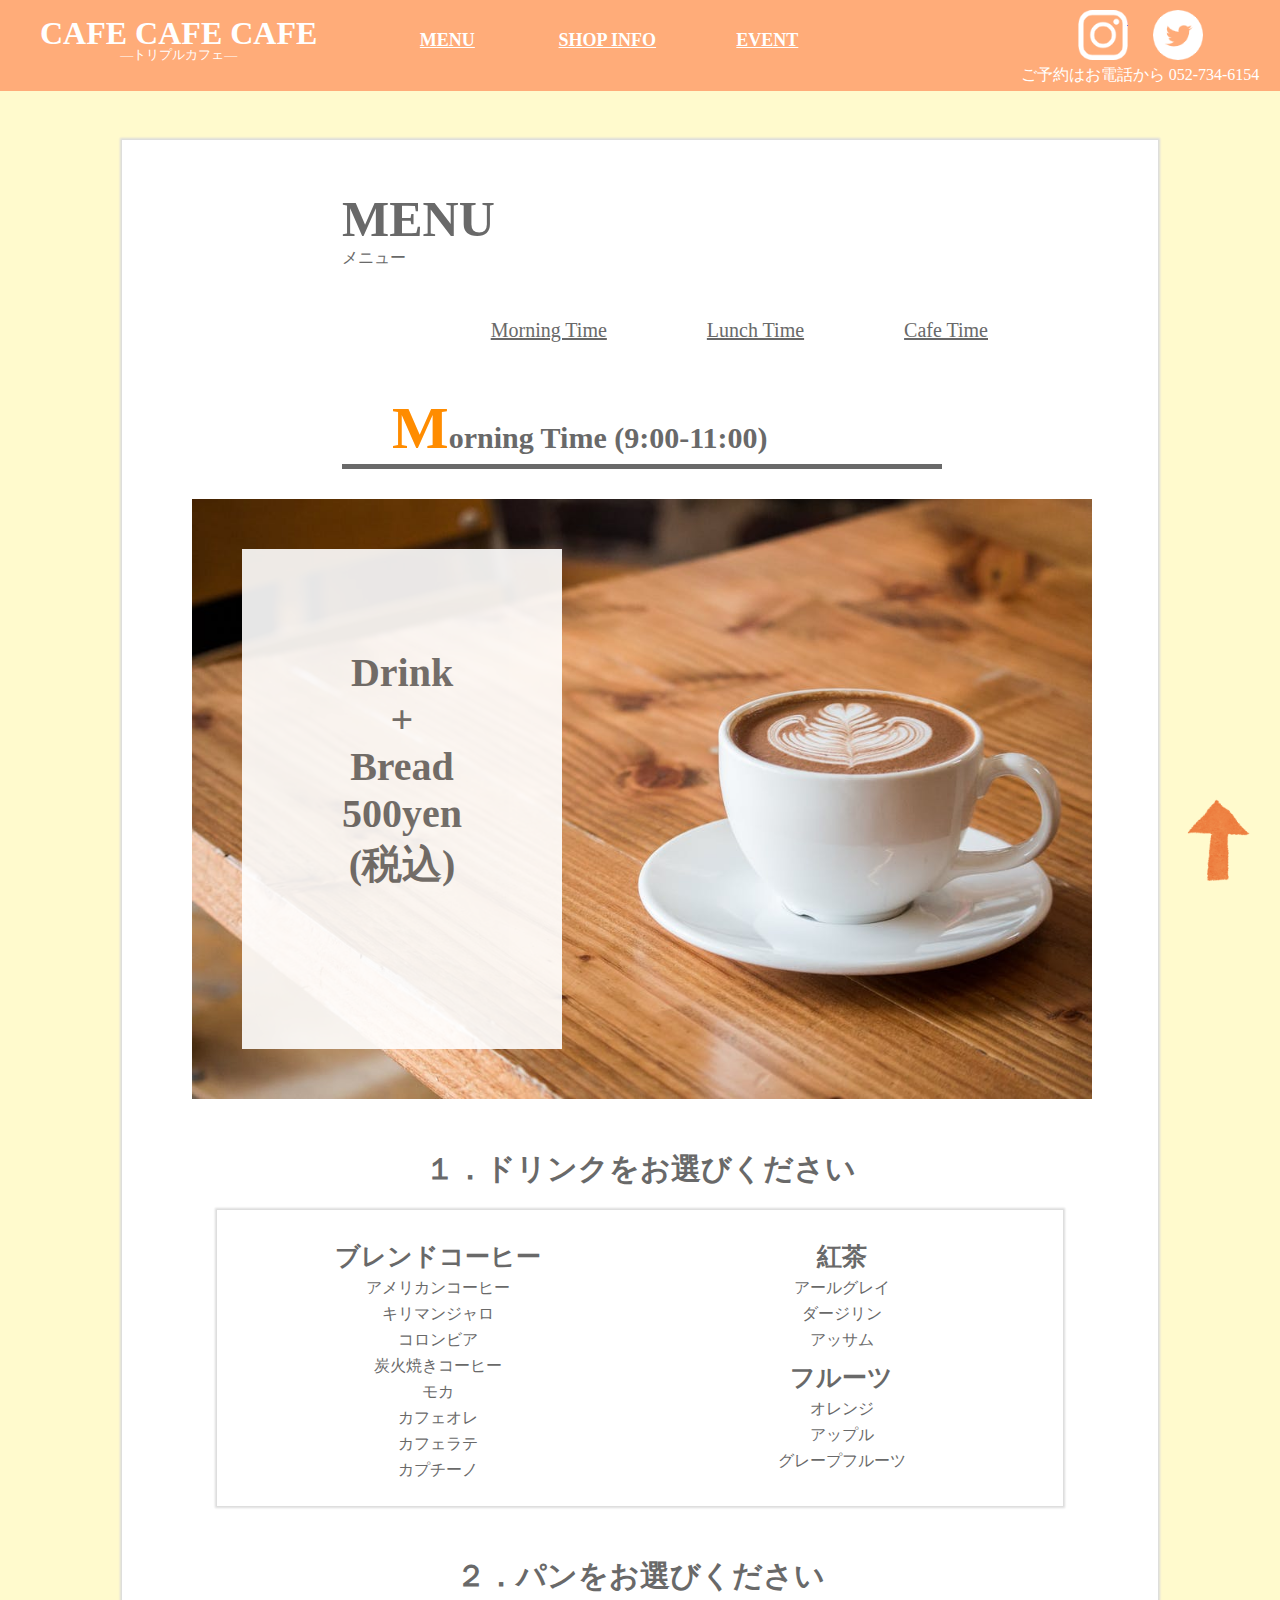
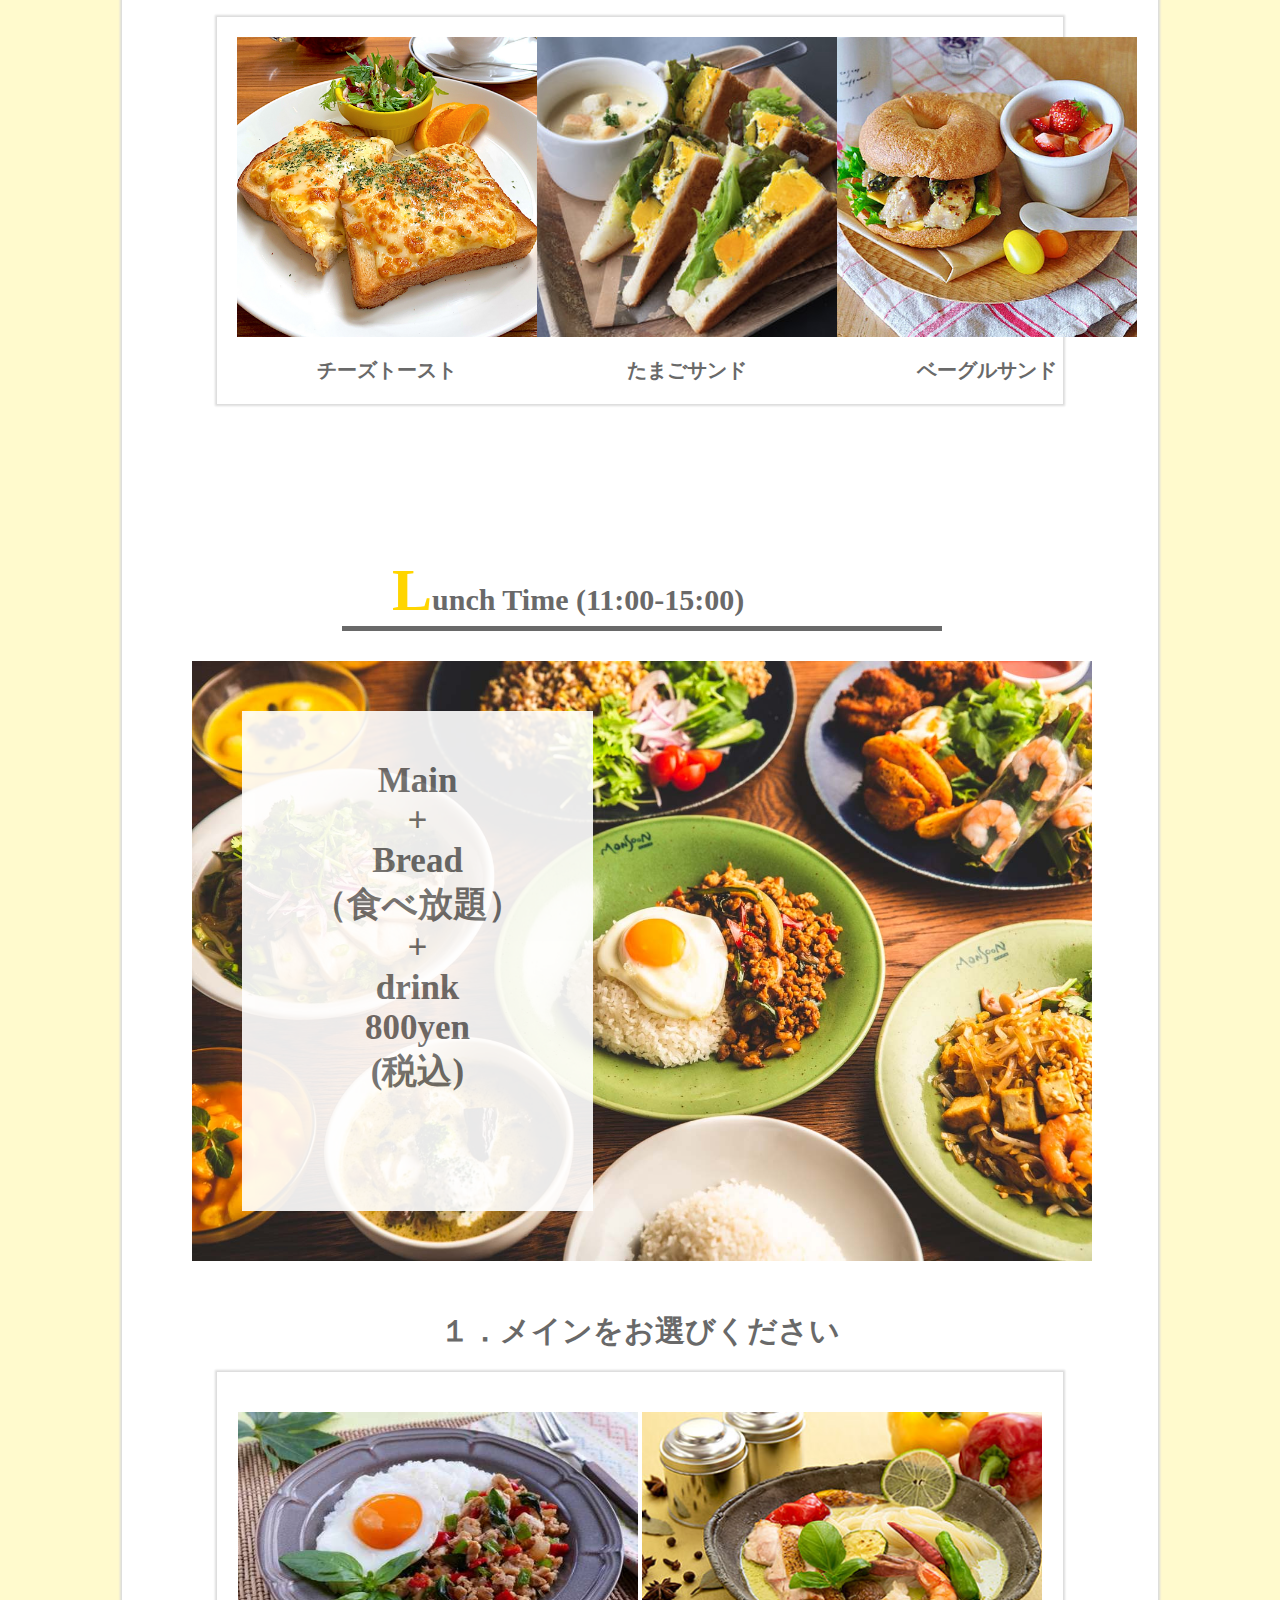
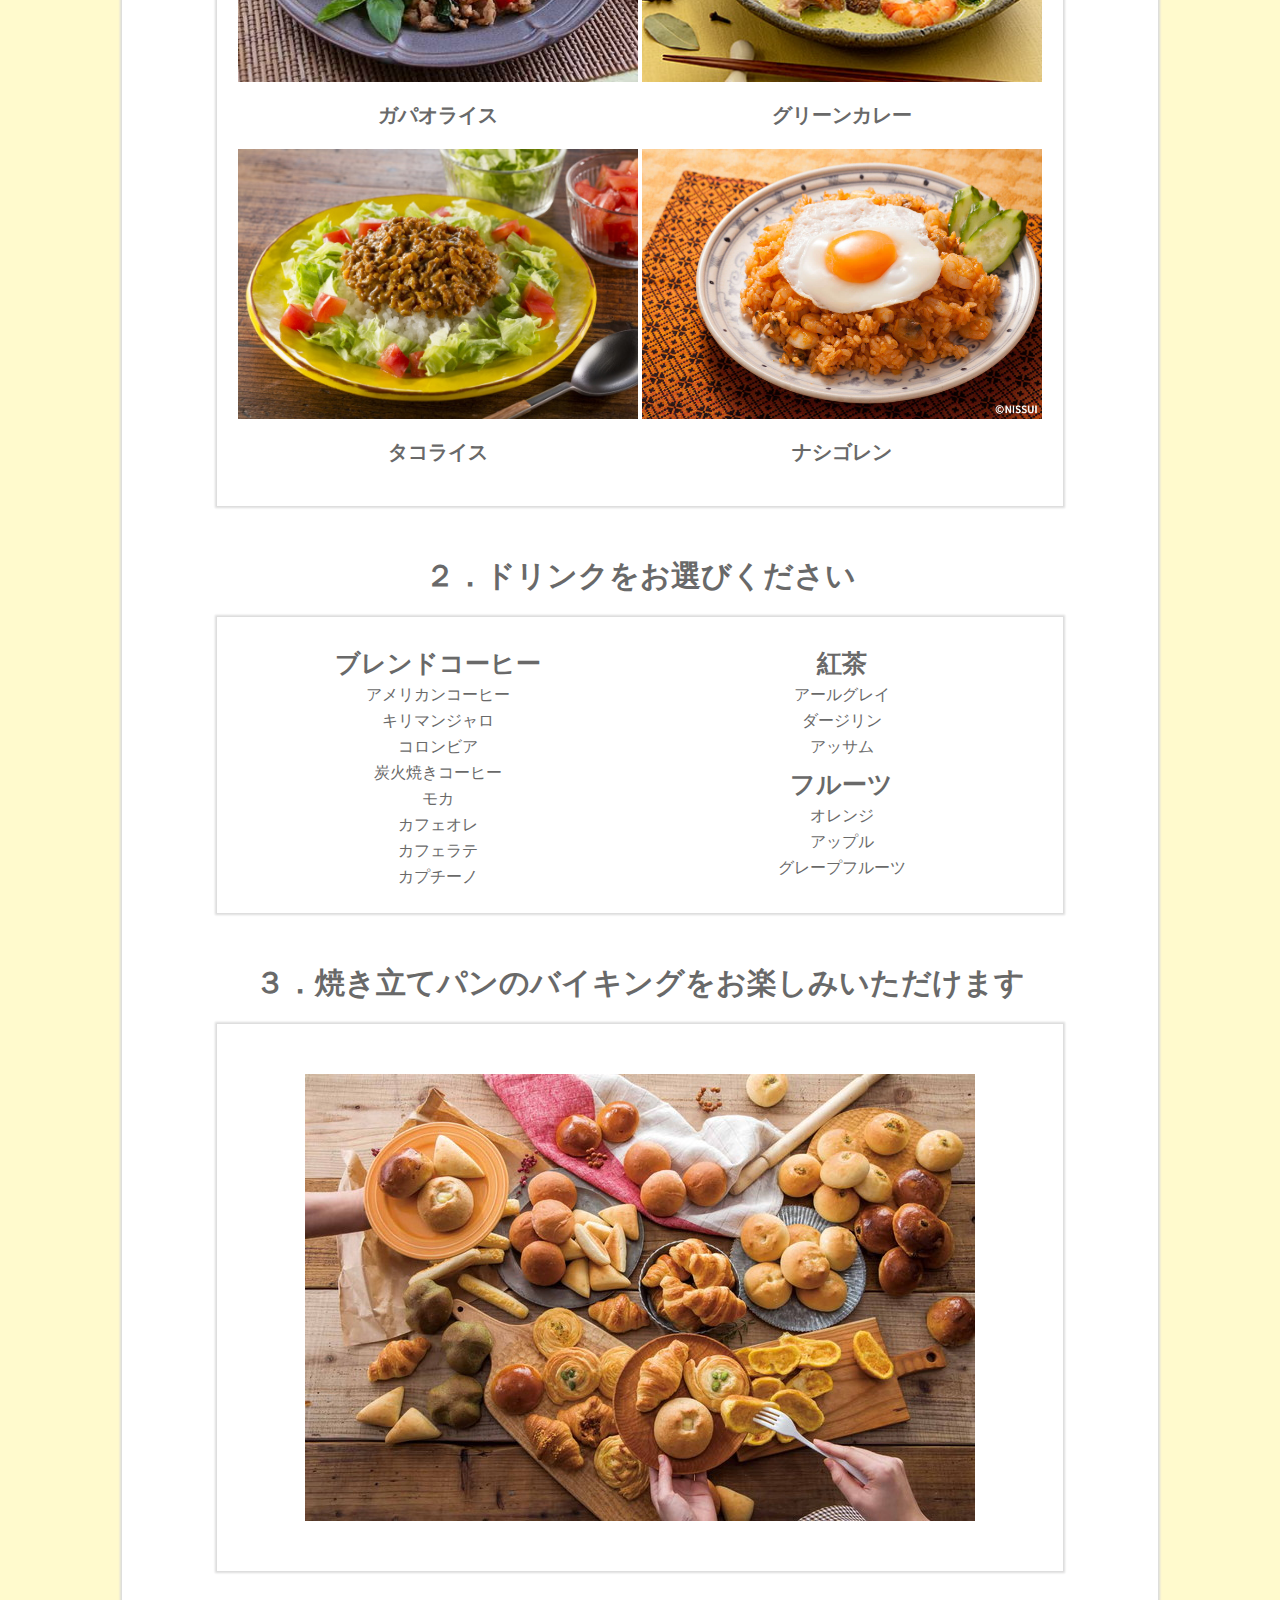
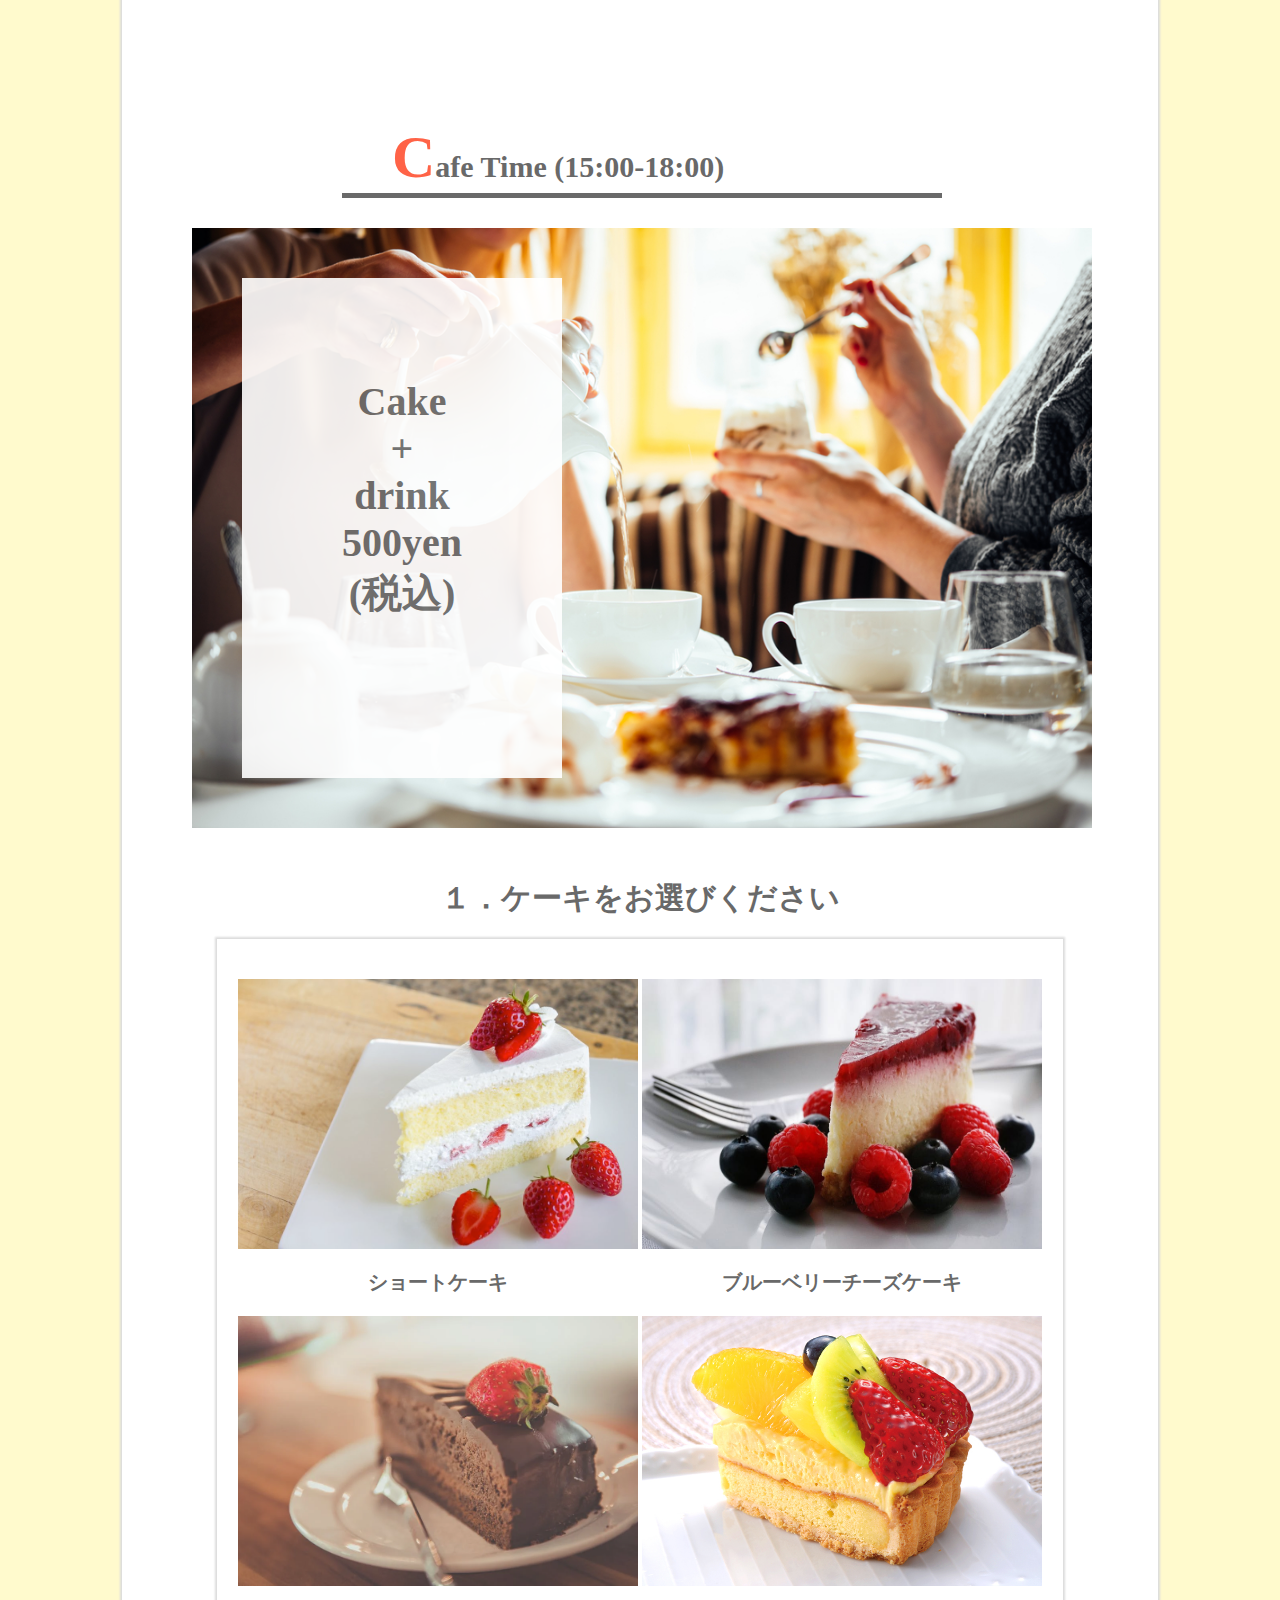
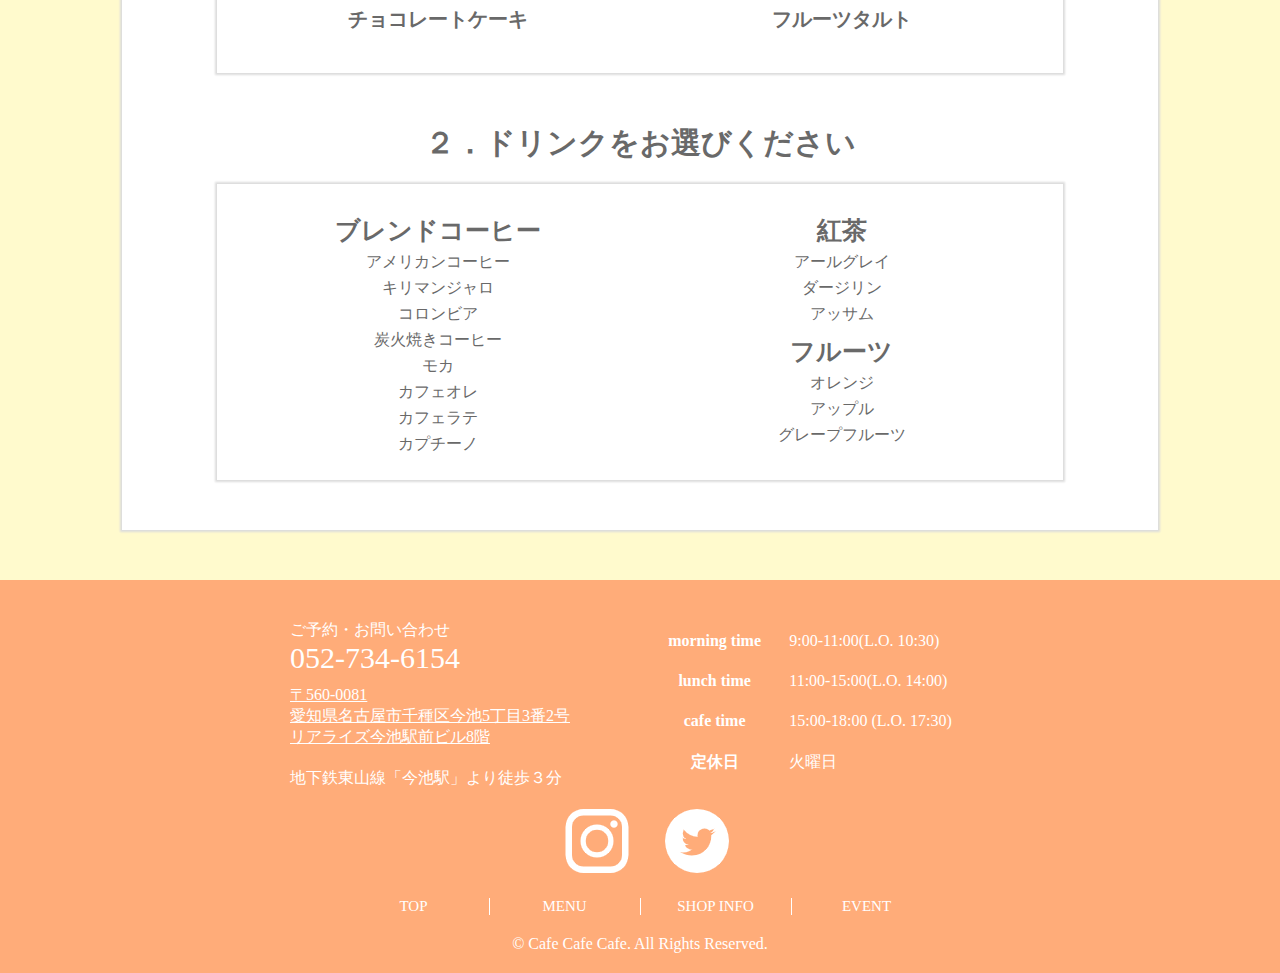
<file: menu.html>
<!doctype html>
	<html lang="ja">
	<head>
		<meta charset="utf-8">
		<meta name="viewport" content="width=device-width,initial-scale=1.0">
		<title>今池｜CAFE CAFE CAFE</title>
		<link href="menu.css" rel="stylesheet" type="text/css">
	</head>

	
	<body>
        <div class="wrap">
<!-- ここからナブ -->
		<div class="nav clearfix">
				<div class="nav_left">
					<a href="index.html">
						<h1>CAFE CAFE CAFE</h1>
						<p>―トリプルカフェ―</p>
					</a>
				</div> <!--.nav_left-->
		
				<div class="nav_center">
					<ul  class="bar clearfix">
						<li class="link"><a href="menu.html">MENU</a></li>
						<li class="link"><a href="shopinfo.html">SHOP INFO</a></li>
						<li class="link"><a href="event.html">EVENT</a></li>
					</ul>
				</div> <!--.nav_center-->
				
				<div class="nav_right clearfix">
					<div class="nav_sns clearfix">
						<div class="sns_link instagram">
							<a href="#">a</a>
							<p><img src="img/logo/instagram.png" alt="instagram" width="50px"></p>
						</div>
						
						<div class="sns_link twitter">
							<a href="#">a</a>
							<p><img src="img/logo/twitter.png" alt="twitter" width="50px"></p>
						</div>
					</div> <!--.nav_sns clearfix-->

					<p class="nav_tel">ご予約はお電話から 052-734-6154</p>

				</div> <!--.nav_right-->
		</div> <!--.nav clearfix-->


<!-- ここからメイン -->
                    
            <div class="main">

                <div class="clearfix">
                    <div class="ttl">
                        <p class="ttl_1">MENU</p>
                        <p class="ttl_2">メニュー</p>
                    </div>

                    <ul class="select clearfix">
                        <li><a href="#morning">Morning Time</a></li>
                        <li><a href="#lunch">Lunch Time</a></li>
                        <li><a href="#cafe">Cafe Time</a></li>
                    </ul>
                    
                </div> <!--.clearfix-->


                <h2 id="morning"><span class="span_01">M</span>orning Time (9:00-11:00)</h2>

                <div class="cnt">
                    <p>Drink<br>
                        +<br>
                        Bread<br>
                        500yen<br>
                        (税込)
                    </p>
                </div> 

                <p class="tejyunn">１．ドリンクをお選びください</p>

                <div class="drink clearfix">
                    <div class="drink_box">
                        <p>ブレンドコーヒー</p>
                        <ul>
                            <li>アメリカンコーヒー</li>
                            <li>キリマンジャロ</li>
                            <li>コロンビア</li>
                            <li>炭火焼きコーヒー</li>
                            <li>モカ</li>
                            <li>カフェオレ</li>
                            <li>カフェラテ</li>
                            <li>カプチーノ</li>
                        </ul>
                    </div>

                    <div class="drink_box">
                        <p>紅茶</p>
                        <ul>
                            <li>アールグレイ</li>
                            <li>ダージリン</li>
                            <li>アッサム</li>
                        </ul>

                        <p>フルーツ</p>
                        <ul>
                            <li>オレンジ</li>
                            <li>アップル</li>
                            <li>グレープフルーツ</li>
                        </ul>
                    </div>

                </div> <!-- .drink -->
               
              
                <p class="tejyunn">２．パンをお選びください</p>

                 		<div class="bread">
                        <div class="bread_box">
                            <p><img src="img/menu/toast.jpg" alt="チーズトースト" width="300px" height="300px"></p>
                            <p class="breadname">チーズトースト</p>
                        </div>

                        <div class="bread_box">
                            <p class="image"><img src="img/menu/sandwich2.jpg" alt="サンドウィッチ" width="300px" height="300px"></p>
                            <p class="breadname">たまごサンド</p>
                        </div>

                        <div class="bread_box">
                            <p class="image"><img src="img/menu/bagel.jpg" alt="ベーグル" width="300px" height="300px"></p>
                            <p class="breadname">ベーグルサンド</p>
                        </div>

                		</div> <!-- .bread-->
	
        
<!-- ここからランチ -->


                <h2 id="lunch"><span class="span_02">L</span>unch Time (11:00-15:00)</h2>

                <div class="cnt_2">
                    <p>Main<br>
                        +<br>
                        Bread<br>
                        （食べ放題）<br>
                        +<br>
                        drink<br>
                        800yen<br>
                        (税込)
                    </p>
                </div> 
                
                
                <p class="tejyunn">１．メインをお選びください</p>
                
                	<div class="lunchmain">
                        <div class="main_box">
                            <p><img src="img/menu/gapaoraisu.jpg" alt="ガパオライス" width="400px" height="270px"></p>
                            <p class="mainname">ガパオライス</p>
                        </div>

                        <div class="main_box">
                            <p class="image"><img src="img/menu/curry.jpg" alt="グリーンカレー" width="400px" height="270px"></p>
                            <p class="mainname">グリーンカレー</p>
                        </div>

                        <div class="main_box">
                            <p class="image"><img src="img/menu/takoraisu.jpg" alt="タコライス" width="400px" height="270px"></p>
                            <p class="mainname">タコライス</p>
                        </div>
                        
                        <div class="main_box">
                            <p class="image"><img src="img/menu/nasigorenn.jpg" alt="ナシゴレン" width="400px" height="270px"></p>
                            <p class="mainname">ナシゴレン</p>
                        </div>

                		</div> <!-- .lunchmain-->
                
                
                
                <p class="tejyunn">２．ドリンクをお選びください</p>
                
                <div class="drink clearfix">
                    <div class="drink_box">
                        <p>ブレンドコーヒー</p>
                        <ul>
                            <li>アメリカンコーヒー</li>
                            <li>キリマンジャロ</li>
                            <li>コロンビア</li>
                            <li>炭火焼きコーヒー</li>
                            <li>モカ</li>
                            <li>カフェオレ</li>
                            <li>カフェラテ</li>
                            <li>カプチーノ</li>
                        </ul>
                    </div>

                    <div class="drink_box">
                        <p>紅茶</p>
                        <ul>
                            <li>アールグレイ</li>
                            <li>ダージリン</li>
                            <li>アッサム</li>
                        </ul>

                        <p>フルーツ</p>
                        <ul>
                            <li>オレンジ</li>
                            <li>アップル</li>
                            <li>グレープフルーツ</li>
                        </ul>
                    </div>

                </div> <!-- .drink -->
                
                
                <p class="tejyunn">３．焼き立てパンのバイキングをお楽しみいただけます</p>

								<p class="viking">
										<img src="img/menu/bread.jpg">
								</p>
                
<!-- ここからカフェタイム -->

                <h2 id="cafe"><span class="span_03">C</span>afe Time (15:00-18:00)</h2>

                <div class="cnt_3">
                    <p>Cake<br>
                        +<br>
                        drink<br>
                        500yen<br>
                        (税込)
                    </p>
                </div> 
                
                
                <p class="tejyunn">１．ケーキをお選びください</p>
                
                	<div class="lunchmain">
                        <div class="main_box">
                            <p><img src="img/menu/cake_01_3.jpg" alt="ショートケーキ" width="400px" height="270px"></p>
                            <p class="mainname">ショートケーキ</p>
                        </div>

                        <div class="main_box">
                            <p class="image"><img src="img/menu/cake_01_2.jpg" alt="ブルーベリーチーズケーキ" width="400px" height="270px"></p>
                            <p class="mainname">ブルーベリーチーズケーキ</p>
                        </div>

                        <div class="main_box">
                            <p class="image"><img src="img/menu/cake_01_1.jpg" alt="チョコレートケーキ" width="400px" height="270px"></p>
                            <p class="mainname">チョコレートケーキ</p>
                        </div>
                        
                        <div class="main_box">
                            <p class="image"><img src="img/menu/cake_01_4.jpg" alt="フルーツタル" width="400px" height="270px"></p>
                            <p class="mainname">フルーツタルト</p>
                        </div>

                		</div> <!-- .lunchmain -->
                
                
                
                <p class="tejyunn">２．ドリンクをお選びください</p>
                
                <div class="drink clearfix">
                    <div class="drink_box">
                        <p>ブレンドコーヒー</p>
                        <ul>
                            <li>アメリカンコーヒー</li>
                            <li>キリマンジャロ</li>
                            <li>コロンビア</li>
                            <li>炭火焼きコーヒー</li>
                            <li>モカ</li>
                            <li>カフェオレ</li>
                            <li>カフェラテ</li>
                            <li>カプチーノ</li>
                        </ul>
                    </div>

                    <div class="drink_box">
                        <p>紅茶</p>
                        <ul>
                            <li>アールグレイ</li>
                            <li>ダージリン</li>
                            <li>アッサム</li>
                        </ul>

                        <p>フルーツ</p>
                        <ul>
                            <li>オレンジ</li>
                            <li>アップル</li>
                            <li>グレープフルーツ</li>
                        </ul>
                    </div>

                </div> <!-- .drink -->
            </div> <!--.main-->
			
<!-- ここからフッター -->
			
			<div class="footer">
				
				<div class="margin clearfix">

					<div class="footer_l">
						<div class="footer_tel">
							<p>ご予約・お問い合わせ</p>
							<p>052-734-6154</p>
						</div>

						<div class="footer_address">
							<p><a href="https://www.google.co.jp/maps/place/%E7%92%B0%E5%A2%83%E3%82%AD%E3%83%A3%E3%83%AA%E3%82%A2%E3%82%AB%E3%83%AC%E3%83%83%E3%82%B8+%E5%90%8D%E5%8F%A4%E5%B1%8B%E6%A0%A1/@35.1684491,136.9375333,17.68z/data=!3m1!5s0x6003708b1095f641:0xb53f1abc9bdbac79!4m5!3m4!1s0x6003708b1a06962d:0x257149005ce06f5d!8m2!3d35.1685454!4d136.9387302?hl=ja" target="_blank">
								〒560-0081<br>
								愛知県名古屋市千種区今池5丁目3番2号<br>
								リアライズ今池駅前ビル8階</a>
							</p>
			
							<p>地下鉄東山線「今池駅」より徒歩３分</p>
						</div>
					</div> <!--.footer_r -->

					<table>
						<tr>
							<th>morning time</td>
							<td>9:00-11:00(L.O. 10:30)</td>
						</tr>
		
						<tr>
							<th>lunch time</td>
							<td>11:00-15:00(L.O. 14:00)</td>
						</tr>
		
						<tr>
							<th>cafe time</td>
							<td>15:00-18:00 (L.O. 17:30)</td>
						</tr>
		
						<tr>
							<th>定休日</td>
							<td>火曜日</td>
						</tr>
					</table>
				</div> <!--.clearfix-->
					
				<div class="sns clearfix">
						<p><a href="#"><img src="img/logo/instagram.png"></a></p>
						<p><a href="#"><img src="img/logo/twitter.png"></a></p>
				</div> <!--.sns .clearfix-->
					
					
					
				<ul class="footer_nav clearfix">
					<li class="link_2"><a href="index.html">TOP</a></li>
					<li class="link_2"><a href="menu.html">MENU</a></li>
					<li class="link_2"><a href="shopinfo.html">SHOP INFO</a></li>
					<li class="link_2"><a href="event.html">EVENT</a></li>
				</ul>
			
			
				<p class="copy">&copy; Cafe Cafe Cafe. All Rights Reserved.</p>
				
		
				<p class="btn">
					<a href="#top"><img src="img/logo/yajirusi_01.jpg" width="100px" height="100px"></a>
				</p>

			</div> <!-- .footer -->
				</div> <!-- .wrap -->
	</body>
</html>
</file>
<file: menu.css>
@charset "utf-8";

* {
    padding: 0;
    margin: 0;
}
body {
    color: #696969;
    background-position: 0 -600px;
    background-attachment: fixed;
    font-family:"Yu Gothic Medium", "游ゴシック Medium", "YuGothic", "游ゴシック体", "ヒラギノ角ゴ Pro W3", "メイリオ"," sans-serif";
}
.wrap {
    padding-top: 140px;
    width: 100%;
    background-color: #fffacd;
}
.clearfix:after {
		content: "";
		display: block;
    clear: both;
}

img {
    vertical-align: bottom;
}

/* ここからナブ */

.nav {
		width: 100%;
    position: fixed;
    z-index: 90;
    top: 0px;
    left: auto;
    background-color: #ffac79;
    color: #fff;
}

.nav_left {
		float: left;
		background-color:  #ffac79;
		padding: 15px 0 25px 40px;
}

.nav_left p {
		text-align: center;
		font-size: 13px;
		line-height: 0.5;
}

.nav_left a:link {
		color: #fff;
}

.nav_left a:visited {
		color: #fff;
}

.nav_left a:hover {
		color: #ff9500;
}

.nav_left a {
		text-decoration: none;
}

.nav_center {
		float: left;
		margin-top: 10px;
		margin-left: 50px;
}

.nav_center p {
		text-align: right;
		line-height: 0;
		margin-right: 50px;
		font-size: 14px;
}

.nav_right {
    float: right;
    padding: 5px;
}

.nav_sns {
    width: 125px;
    margin: auto;
    padding: 5px;
}

.sns_link {
    float: left;
    position: relative;
}

.sns_link a {
    display: block;
    position: absolute;
    top: 0;
    left: 0;
    width: 100%;
    height: 100%;
    text-indent: 100%;
    white-space: nowrap;
    overflow: hidden;
}

.sns_link a:hover {
    background-color:#ff9500;
    opacity: 0.7;
}

.instagram a {
    border-radius: 13px;
}

.twitter a {
    border-radius: 40px;
}


.sns_link:nth-child(1) {
    margin-right: 25px;
}

.nav_tel {
    float: left;
    width: 270px;
    text-align: center;
}

.bar li {
    width: 120px;
    text-align: center;
    list-style-type: none;
    float: left;
    font-size: 18px;
    font-weight: bold;
    margin: 20px;
}

.link a:link {
		color: #fff;
} 

.link a:visited {
		color: #fff;
} 

.link a:hover {
        color: #ff9500;
}
/* ここからメイン */

.ttl {
    float: left;
}

.ttl_1 {
    width: 250px;
    font-size: 50px;
    font-weight: bold;
    margin-left: 150px;
}

.ttl_2 {
    width: 250px;
    margin-left: 150px;
    margin-bottom: 20px;
}

/* select */

.select {
    float: right;
    margin-top: 30px;
}

.select li {
    float: left;
    list-style-type: none;
    font-size: 20px;
    margin-right: 100px;
}

.select a:link {
    color: #696969;
}

.select a:visited {
    color: #696969;
}

.select a:hover {
    color: #ccc;
}

   /* モーニング */
   
.main {
    width: 70%;
    margin: auto;
    background-color: #fff;
    padding: 50px 70px 50px 70px;
    box-shadow: 0 0 2px 2px #dcdcdc;
}
   
h2 {
    font-size: 30px;
    width: 500px;
    margin: 50px 0 30px 150px;
    padding: 0 50px;
    border-bottom: solid 5px #696969;
    clear: both;
    line-height: 1.2;
}

#lunch , #cafe {
    margin-top: 150px;
}

.span_01 {
		color: #ff8c00;
		font-size: 60px;
}

.span_02 {
		color: #ffd500;
        font-size: 60px;
}


.span_03 {
		color: #ff6347;
		font-size: 60px;
}


.cnt {
    background-image: url(img/drink/coffee_4.jpg);
    background-size: 900px 600px;
    width: 900px;
    height: 600px;
    position: relative;
    z-index: 10;
    margin: auto;
}

.cnt p {
    font-size: 40px;
    font-weight: bold;
    background-color: #fff;
    position: absolute;
    z-index: 20;
    top: 50px;
    left: 50px;
    height: 300px;
    padding: 100px;
    text-align: center;
    opacity: 0.9;
}

.tejyunn {
    text-align: center;
    font-size: 30px;
    font-weight: bold;
    padding-top: 50px;
    margin-bottom: 20px;
}

/* ここからドリンク */

.drink_box {
		float: left;
		width: 50%;
}


.drink p {
		font-size: 25px;
		font-weight: bold;
		text-align: center;
		margin-top: 10px;
}

.drink ul {
		text-align: center;
		list-style-type: none;
}

.drink li {
		margin: 5px 0;
}

/* ここからパン */

.drink ,.bread {
    width: 90%;
    margin: auto;
    padding: 20px;
    background-color: #fff;
    box-shadow: 0 0 2px 2px #dcdcdc;
    display: flex;
    justify-content: space-around;
}

.breadname {
    text-align: center;
    font-size: 20px;
    padding-top: 20px;
    font-weight: bold;
}


/* ここからランチ */

.cnt_2 {
    background-image: url(img//cafe_top_06.jpg);
    background-size: 900px 600px;
    width: 900px;
    height: 600px;
    position: relative;
    z-index: 10;
    margin: auto;
}

.cnt_2 p {
    font-size: 35px;
    font-weight: bold;
    background-color: #fff;
    position: absolute;
    z-index: 20;
    top: 50px;
    left: 50px;
    height: 400px;
    padding:  50px 70px;
    text-align: center;
    opacity: 0.9;
}

.lunchmain {
		width: 90%;
		margin: auto;
    padding: 40px 20px 20px 20px;
    background-color: #fff;
    box-shadow: 0 0 2px 2px #dcdcdc;
    display: flex;
    flex-wrap: wrap;
    justify-content: space-around;
}

.mainname {
    text-align: center;
    font-size: 20px;
    padding: 20px 0;
    font-weight: bold;
}

.viking {
    text-align: center;
    background-color: #fff;
    width: 90%;
    padding: 50px 20px;
    margin: auto;
    box-shadow: 0 0 2px 2px #dcdcdc;
        
}


/* ここからカフェタイム */

.cnt_3 {
    background-image: url(img/menu/cafetime.jpg);
    background-size: 900px 600px;
    width: 900px;
    height: 600px;
    position: relative;
    z-index: 10;
    margin: auto;
}

.cnt_3 p {
    font-size: 40px;
    font-weight: bold;
    background-color: #fff;
    position: absolute;
    z-index: 20;
    top: 50px;
    left: 50px;
    height: 300px;
    padding: 100px;
    text-align: center;
    opacity: 0.9;
}



/* ここからフッター */

.footer {
    width: 100%;
    background-color: #ffac79;
    padding: 40px 0 20px 0;
    margin-top: 50px;
}

.margin {
    width: 700px;
    margin: auto;
}

.footer_l {
    float: left;
    width: 300px;
    margin-right: 50px;
    color: #fff;
}

.footer_tel p:nth-child(2) {
    font-size: 30px;
    margin-bottom: 10px;
}

.footer_address p:nth-child(1) {
    margin-bottom: 20px;
}

.footer_address a:link {
    color: #fff;
}

.footer_address a:visited {
    color: #fff;
}

.footer_address a:hover {
    color: #ff9500;
}


table {
    width: 350px;
    float: left;
    color: #fff;
}

th {
    width: 100px;
    padding: 10px 0;
    width: 180px;
}

td {
    width: 250px;
}

.kesu {
		visibility: hidden;
}

.sns {
		width: 200px;
		margin: 20px auto 25px auto;
}

.sns p {
		float: left;
		width: 50px;
		margin: 0 25px;
}

.sns a:hover {
		opacity: 0.7;
}

.footer_nav {
		width: 603px;
		margin: 0 auto 10px auto;
}

.link_2 {
    list-style-type: none;
    float: left;
    width: 150px;
    border-right: solid 1px #fff;
    font-size: 15px;
    text-align: center;
}

.link_2:nth-child(4) {
		border-right: none;
}

.link_2 a:link {
		color: #fff;
} 

.link_2 a:visited {
		color: #fff;
}

.footer_address a:link {
    color: #fff;
}

.link_2 a:hover {
		color: #ff9500;
}

.link_2 a {
		text-decoration: none;
}


.copy {
    text-align: center;
    color: #fff;
    padding-top: 10px;
}

/* トップに戻るボタン */

.btn img {
		position: fixed;
		right: 10px;
		bottom: 10px;
}
</file>
